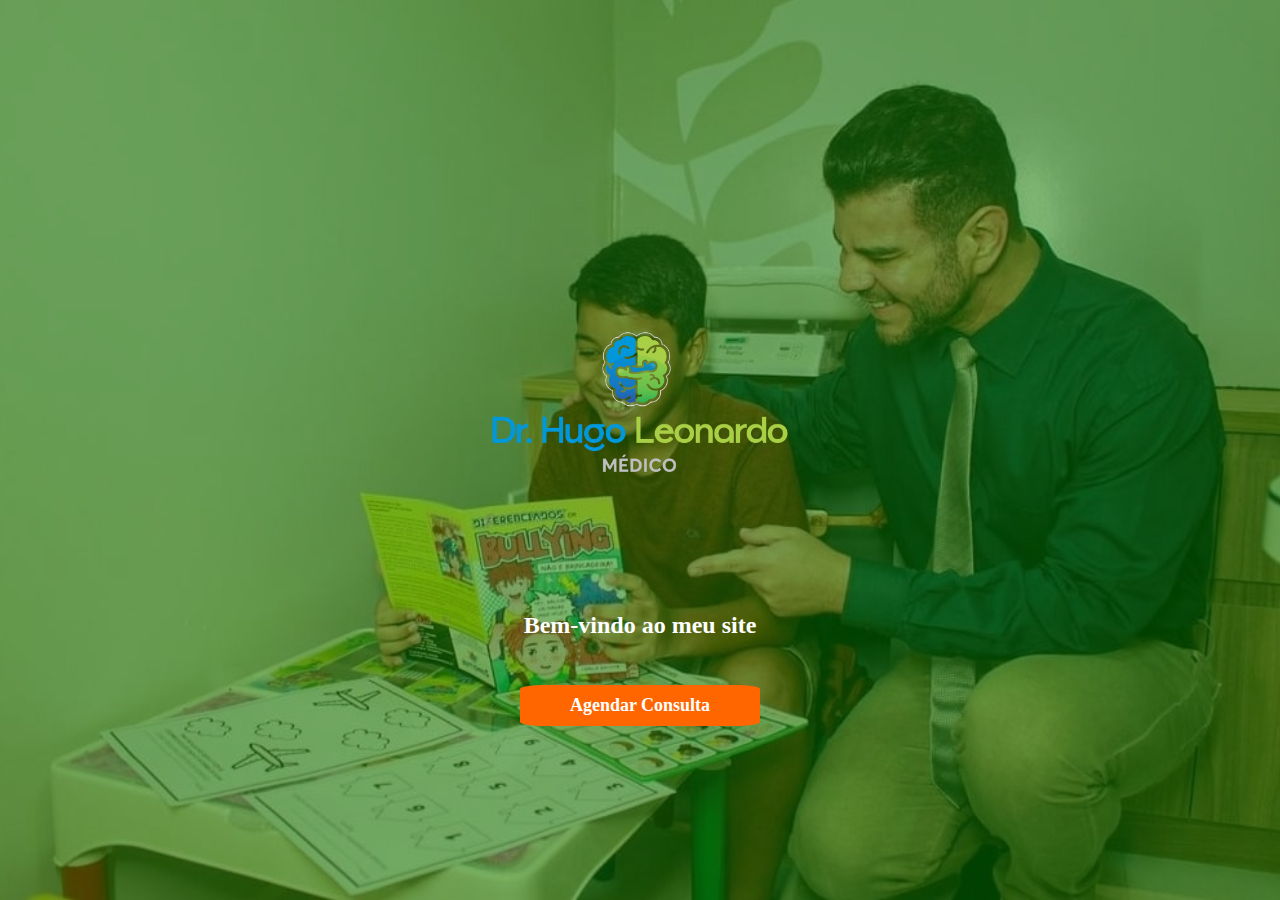
<file: Front-End/index.html>
<!DOCTYPE html>
<html lang="pt">

<head>
    <meta charset="UTF-8">
    <meta name="viewport" content="width=device-width, initial-scale=1.0">
    <title>Dr.Hugo Leonardo</title>
    <link rel="stylesheet" href="style.css">
</head>

<body>
    <div class="container">
        <div class="content">
            <img src="logo_fundo transparente.png" alt="Logo do Médico" class="logo">
            <h1>Bem-vindo ao meu site</h1>
            <a href="agendar.html" class="btn">Agendar Consulta</a>
        </div>
    </div>
</body>

</html>
</file>
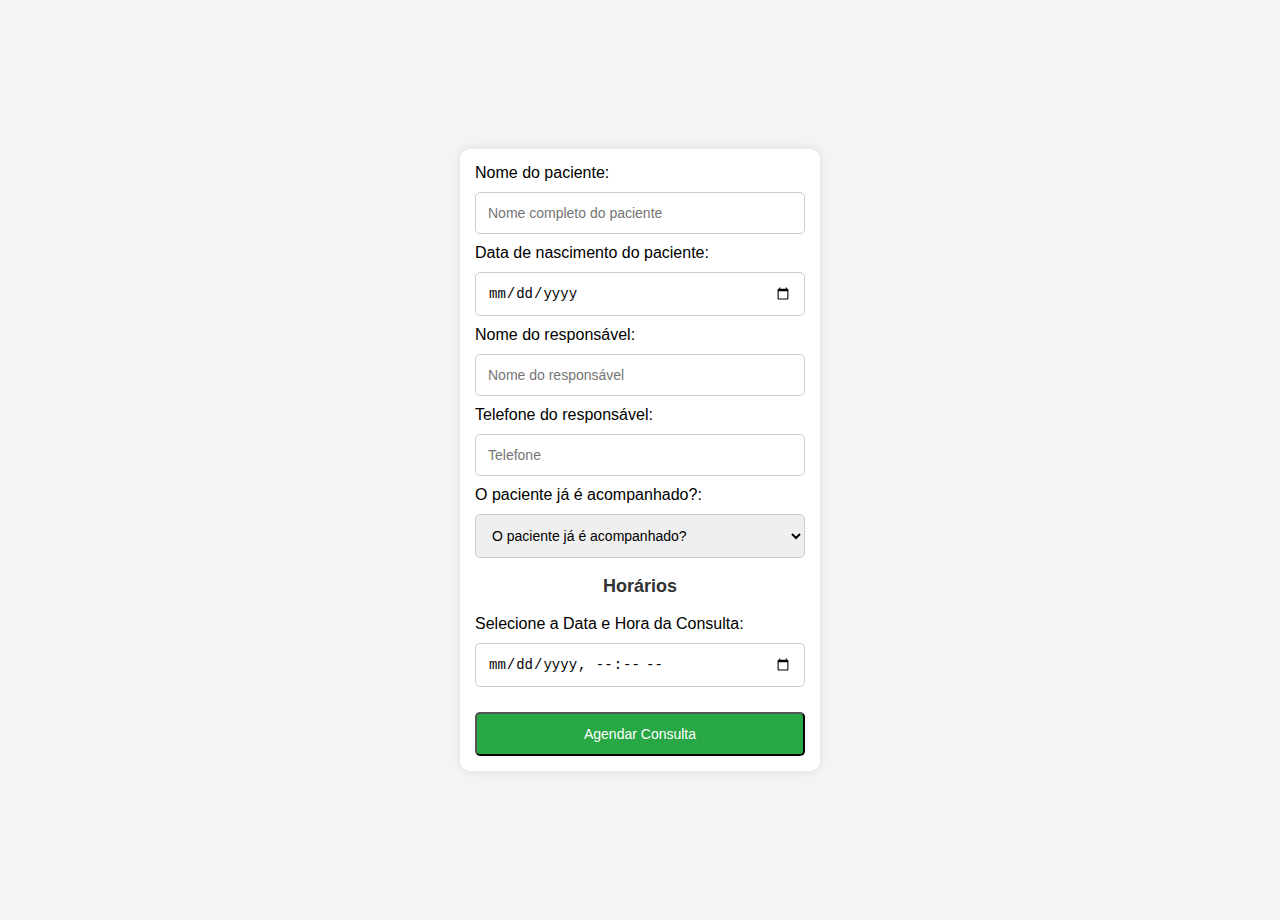
<file: Front-End/agendar.html>
<!DOCTYPE html>
<html lang="pt">

<head>
    <meta charset="UTF-8">
    <meta name="viewport" content="width=device-width, initial-scale=1.0">
    <title>Agendamento de Consultas</title>
    <link rel="stylesheet" href="agendar.css">
</head>

<body>

    <section>
        <form class="container">
            Nome do paciente:
            <input type="text" class="inputEstilizado" id="name" name="name" placeholder="Nome completo do paciente" required>
            Data de nascimento do paciente:
            <input type="date" class="inputEstilizado" id="birthdate" name="birthdate" placeholder="Data de nascimento" required>
            Nome do responsável:
            <input type="text" class="inputEstilizado" id="responsavel" name="responsavel" placeholder="Nome do responsável" required>
            Telefone do responsável:
            <input type="tel" class="inputEstilizado" id="phone" name="phone" placeholder="Telefone" required>
            O paciente já é acompanhado?:
            <select class="inputEstilizado" id="already-attended" name="already-attended" required>
                <option value="">O paciente já é acompanhado?</option>
                <option value="primeira-vez">Primeira vez</option>
                <option value="ja-acompanhado">Já é acompanhado</option>
            </select>
        </form>
        <h3>Horários</h3>
        <form class="horarios">
            Selecione a Data e Hora da Consulta:
            <input type="datetime-local" class="inputEstilizado" id="datahora" name="datahora" required>
            <button type="button" id="botaoAgendar">Agendar Consulta</button>
        </form>
        </section>

        <div id="mensagemErro" class="mensagem-erro"></div>

        <script src="agendar.js"></script>

</body>

</html>
</file>
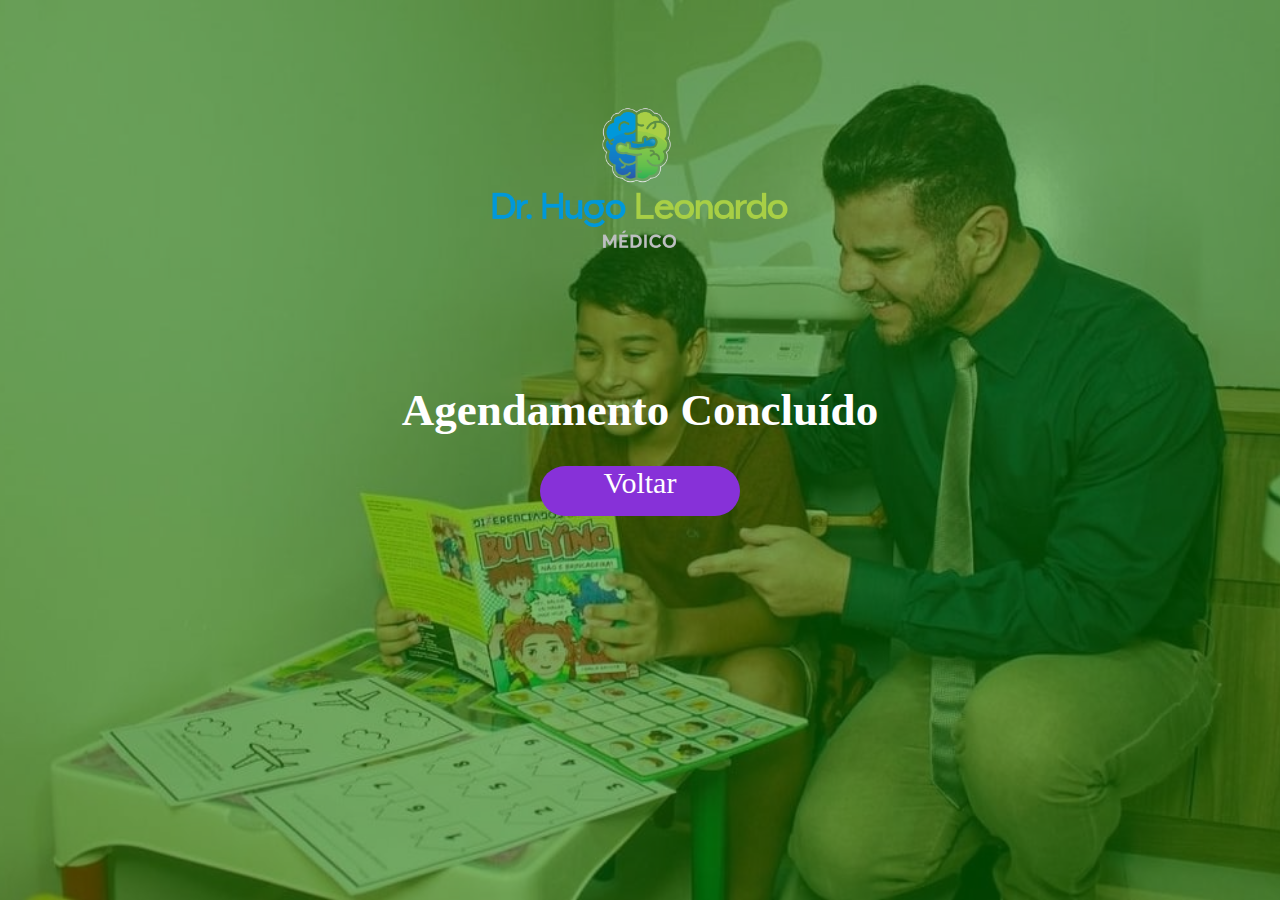
<file: Front-End/final.html>
<!DOCTYPE html>
<html lang="pt">

<head>
    <meta charset="UTF-8">
    <meta name="viewport" content="width=device-width, initial-scale=1.0">
    <title>Dr.Hugo Leonardo</title>
    <link rel="stylesheet" href="final.css">
</head>

<body>
    <div class="container">
        <img src="logo_fundo transparente.png" alt="Logo do Médico" class="logo">
        <h1>Agendamento Concluído</h1>
        <a href="index.html">Voltar</a>
    </div>
</body>

</html>
</file>
<file: Front-End/style.css>
body {
    margin: 0;
    padding: 0;
    background: url('hugo.jpeg') no-repeat center center fixed;
    background-size: cover;
}

.container {
    background: rgba(0, 128, 0, 0.5);
    /* Cor verde meio transparente */
    position: absolute;
    top: 0;
    left: 0;
    width: 100%;
    height: 100%;
    display: flex;
    justify-content: center;
    align-items: center;
    flex-direction: column;
}

.content {
    text-align: center;
    color: #fff;
    margin-top: 50px;
    /* Aumente a margem superior para subir mais o texto */
}

.logo {
    width: 30%;
    /* Tamanho da logo */
    margin-bottom: 0px;
}

h1 {
    font-size: 24px;
    margin-top: 0px;
    /* Aumente a margem superior do texto "Bem-vindo ao meu site" */
}

.btn {
    display: inline-block;
    padding: 10px 20px;
    background: #ff6600;
    /* Cor do botão */
    color: #fff;
    text-decoration: none;
    border-radius: 10%;
    font-weight: bold;
    font-size: 18px;
    margin-top: 30px;
    /* Aumente a margem superior do botão "Agendar Consulta" */
    width: 200px;
    height: auto;
}
</file>
<file: Front-End/agendar.css>
/* Estilos gerais */
body {
    font-family: Arial, sans-serif;
    background-color: #f4f4f4;
    display: flex;
    justify-content: center;
    align-items: center;
    height: 100vh;
    margin: 0;
    padding: 10px;
}

section {
    background: white;
    padding: 15px;
    border-radius: 10px;
    box-shadow: 0 0 10px rgba(0, 0, 0, 0.1);
    width: 100%;
    max-width: 360px;
    box-sizing: border-box;
}

h3 {
    text-align: center;
    color: #333;
    font-size: 18px;
}

/* Estilização do formulário */
.container, .horarios {
    display: flex;
    flex-direction: column;
    gap: 10px;
    width: 100%;
    box-sizing: border-box;
}

.inputEstilizado {
    width: 100%;
    max-width: 100%;
    padding: 12px;
    border: 1px solid #ccc;
    border-radius: 5px;
    font-size: 14px;
    box-sizing: border-box;
}

select.inputEstilizado {
    cursor: pointer;
}

/* Botão de agendamento */
button {
    display: block;
    text-align: center;
    background-color: #28a745;
    color: white;
    text-decoration: none;
    padding: 12px;
    border-radius: 5px;
    font-size: 14px;
    margin-top: 15px;
    transition: background 0.3s ease;
}

button:hover {
    background-color: #218838;
}


.mensagem-erro {
    display: none;
    position: fixed; /* Fixa na tela */
    top: 50%;
    left: 50%;
    transform: translate(-50%, -50%); /* Centraliza no meio */
    background-color: #007BFF;
    color: white;
    padding: 20px;
    text-align: center;
    border-radius: 10px;
    font-size: 18px;
    font-weight: bold;
    width: 90%;
    max-width: 400px;
    box-shadow: 0 4px 10px rgba(0, 0, 0, 0.2);
    z-index: 1000; /* Garante que fique acima de tudo */
}

/* Adicionamos um efeito de fade-in quando a mensagem aparece */
.mensagem-erro.ativo {
    display: block;
    animation: fadeIn 0.3s ease-in-out;
}

/* Animação de fade-in */
@keyframes fadeIn {
    from {
        opacity: 0;
        transform: translate(-50%, -55%);
    }
    to {
        opacity: 1;
        transform: translate(-50%, -50%);
    }
}

/* Botão para fechar a mensagem */
.mensagem-erro button {
    margin-top: 10px;
    padding: 8px 15px;
    border: none;
    background: white;
    color: #007BFF;
    font-weight: bold;
    cursor: pointer;
    border-radius: 5px;
}

.mensagem-erro button:hover {
    background: #f0f0f0;
}



/* Ajustes para telas pequenas */
@media (max-width: 400px) {
    section {
        padding: 10px;
    }

    .inputEstilizado {
        padding: 10px;
        font-size: 12px;
    }

    a {
        font-size: 12px;
        padding: 10px;
    }
}
</file>
<file: Front-End/final.css>
body {
    margin: 0px;
    padding: 0px;
    background: url('hugo.jpeg') no-repeat center center fixed;
    background-size: cover;
}

.container {
    background: rgba(0, 128, 0, 0.5);
    /* Cor verde meio transparente */
    position: absolute;
    top: 0;
    left: 0;
    width: 100%;
    height: 100%;
    display: flex;
    align-items: center;
    flex-direction: column;
}

.logo {
    width: 30%;
    /* Tamanho da logo */
    margin-bottom: 0px;
    margin-top: 0px;
}

h1 {
    font-size: 5vh;
    color: white;
    margin-top: 0px;
    /* Aumente a margem superior do texto "Bem-vindo ao meu site" */
}

a {
    font-size: 30px;
    width: 200px;
    height: 50px;
    text-align: center;
    border-radius: 10vh;
    display: flex;
    flex-direction: column;
    color: rgb(255, 255, 255);
    text-decoration: none;
    background-color: rgb(135, 49, 216);
}
</file>
